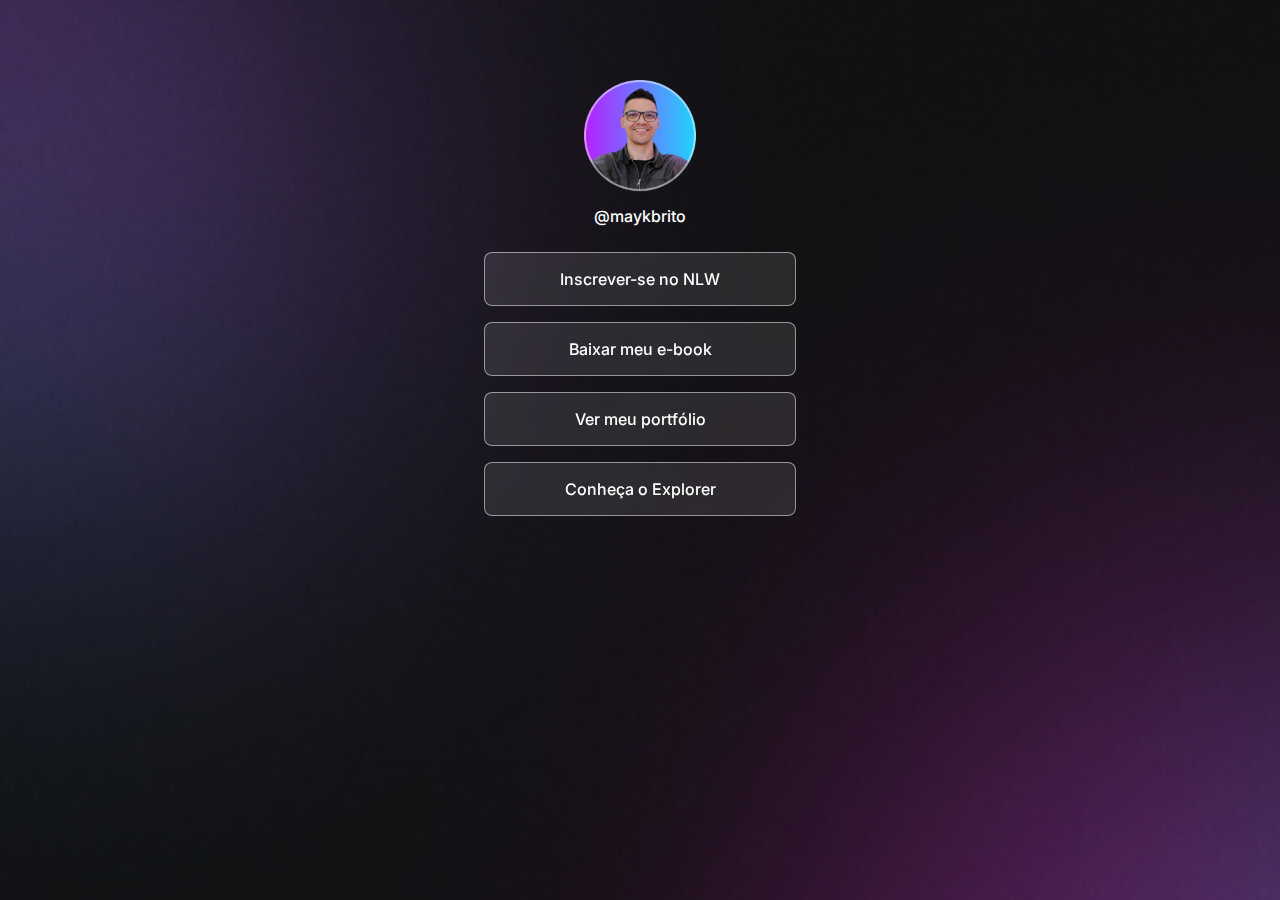
<file: project-1/index.html>
<!DOCTYPE html>
<html lang="en">

<head>
  <link rel="preconnect" href="https://fonts.googleapis.com">
  <link rel="preconnect" href="https://fonts.gstatic.com" crossorigin>
  <link href="https://fonts.googleapis.com/css2?family=Inter:slnt,wght@-10..0,100..900&display=swap" rel="stylesheet">
  <meta charset="UTF-8">
  <meta name="viewport" content="width=device-width, initial-scale=1.0">
  <title>DevLinks</title>
  <link rel="stylesheet" href="styles.css">
</head>

<body>
  <div id="container">
    <div id="profile">
      <img src="./assets/Avatar.png"
        alt="Foto de Mayk Brito sorrindo, usando óculos e camisa preta, barba e fundo amarelo." />
      <p>@maykbrito</p>
    </div>
    <ul>
      <li><a href="#" target="_blank">Inscrever-se no NLW</a></li>
      <li><a href="#" target="_blank">Baixar meu e-book</a></li>
      <li><a href="#" target="_blank">Ver meu portfólio</a></li>
      <li><a href="#" target="_blank">Conheça o Explorer</a></li>
    </ul>
  </div>
</body>

</html>
</file>
<file: project-1/styles.css>
* {
  margin: 0;
  padding: 0;
  box-sizing: border-box;
}

body {
  background-image: url("./assets/bg-mobile.jpg");
  background-repeat: no-repeat;
  background-position: top center;
  background-size: cover;
}

body * {
  font-family: "Inter", sans-serif;
  color: #ffffff;
}

#container {
  width: 360px;  
  margin: 56px auto 0px;
  padding: 0 24px;
}

#profile {
  text-align: center;
  padding: 24px;
}

#profile img {
  width: 112px;
}

#profile p{
  font-weight: 500;
  line-height: 24px;
  margin-top: 8px;
}

ul{
  list-style: none;
  display: flex;
  flex-direction: column;
  gap: 16px;
}

ul li a {
  display: flex;
  align-items: center;
  justify-content: center;
  padding: 16px 24px;
  background: rgba(255, 255, 255, 0.1);
  border: 1px solid rgba(255, 255, 255, 0.5);
  border-radius: 8px;
  backdrop-filter: blur(4px);
  -webkit-backdrop-filter: blur(4px);
  text-decoration: none;
  font-weight: 500;
  transition: background 0.2s;
}

ul li a:hover {
  background-color: rgba(255, 255, 255, 0.05);
  border: 1px solid white;
}
</file>
<file: project-2/index.css>
html {
  background-color: black;
  color: white;
}
</file>
